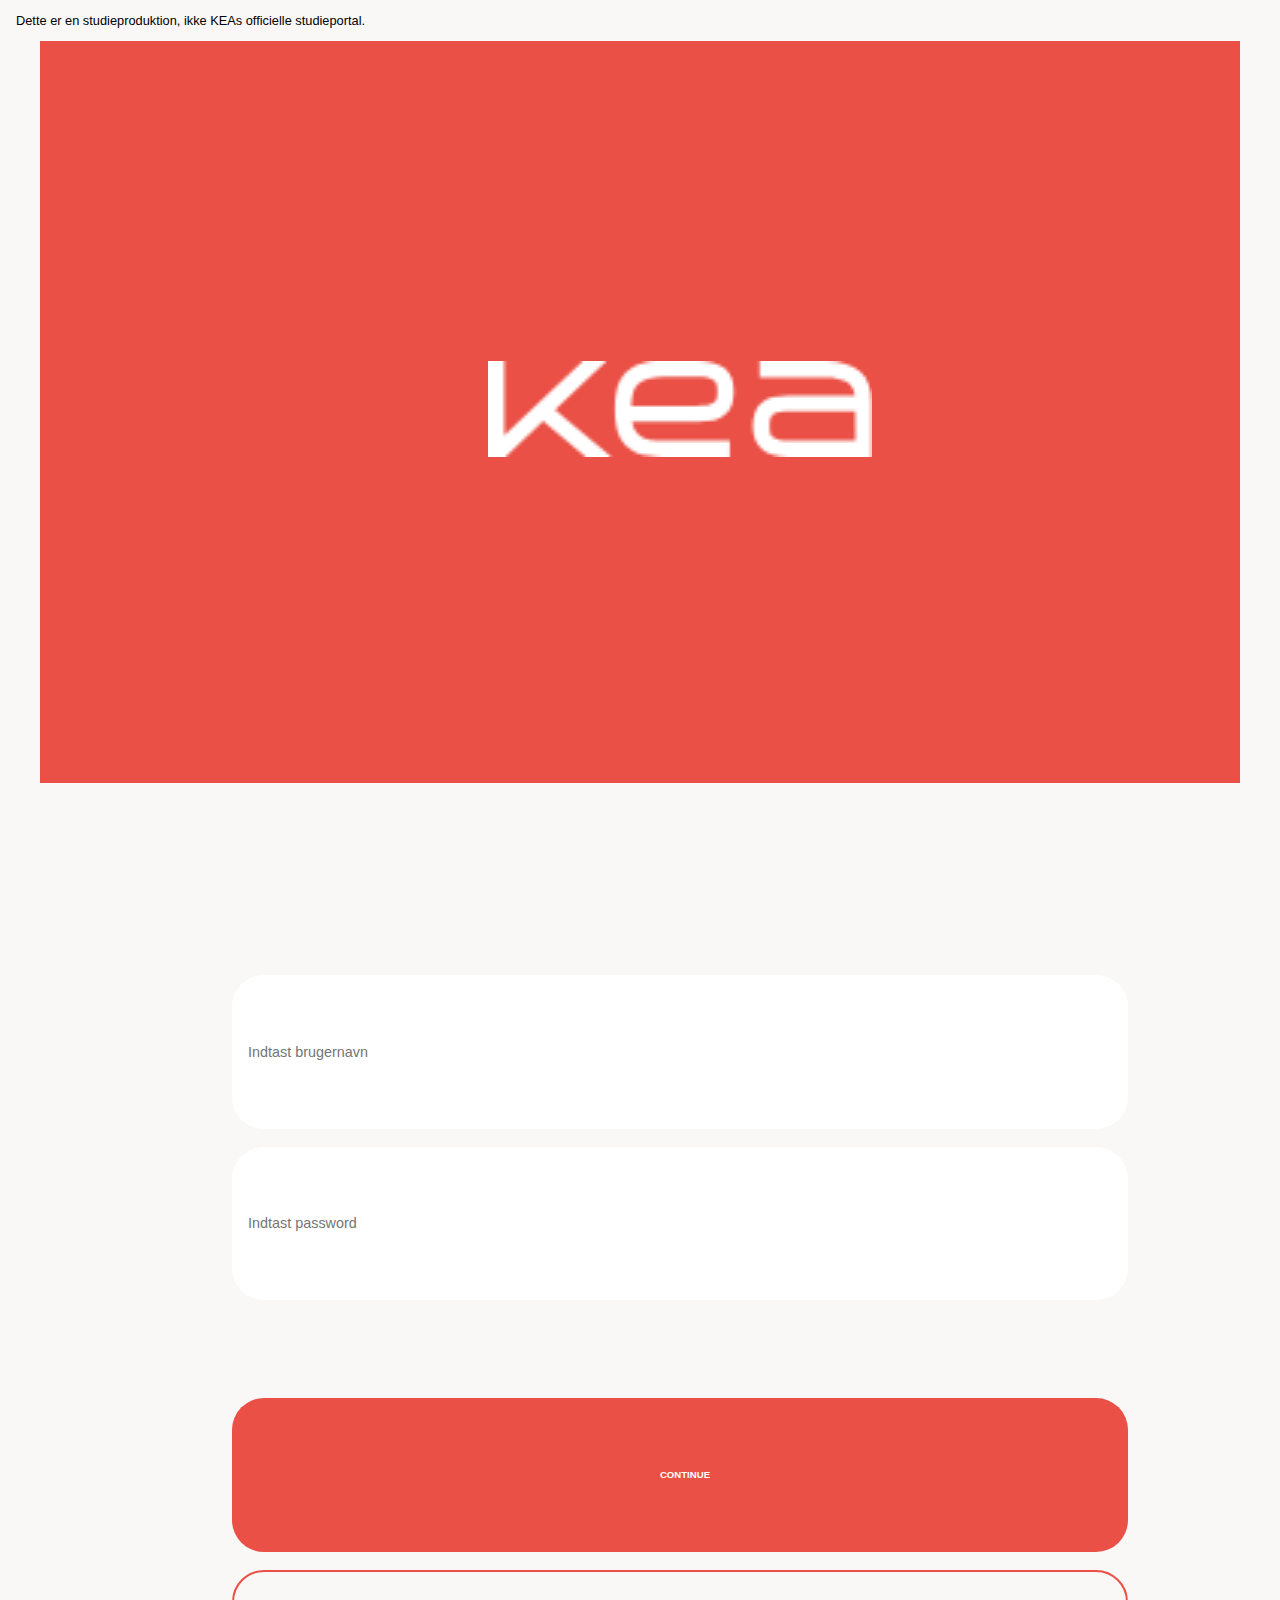
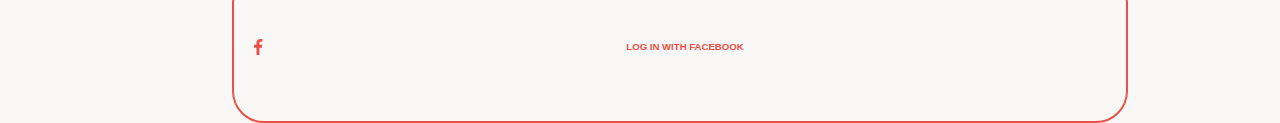
<file: index.html>
<!DOCTYPE html>
<html lang="da">

<head>
    <meta charset="utf-8">
    <meta name="viewport" content="width=device-width, initial-scale=1.0">
    <title>Kea fronter</title>
    <link rel="stylesheet" href="style.css">
    <meta name="robots" content="noindex">
</head>

<body>
    <p>Dette er en studieproduktion, ikke KEAs officielle studieportal.</p>

    <section>

        <div id="login_header">
            <img id="kea_logo" src="billeder/kea_logo.png" alt="kealogo">

        </div>

        <div id="login_section">

            <form id="login_formular" action="forside.html">

                <input class="formgroup" type="text" placeholder="Indtast brugernavn">
                <br><br>
                <input class="formgroup" type="text" placeholder="Indtast password">
                <br><br>
                <input id="continue_knap" class="formgroup2" type="submit" value="Continue">
                <br><br>
                <input class="formgroup3" type="submit" value="Log in with facebook">


            </form>
        </div>
        <div>
        </div>

    </section>





    <script src="script.js"></script>
</body></html>
</file>
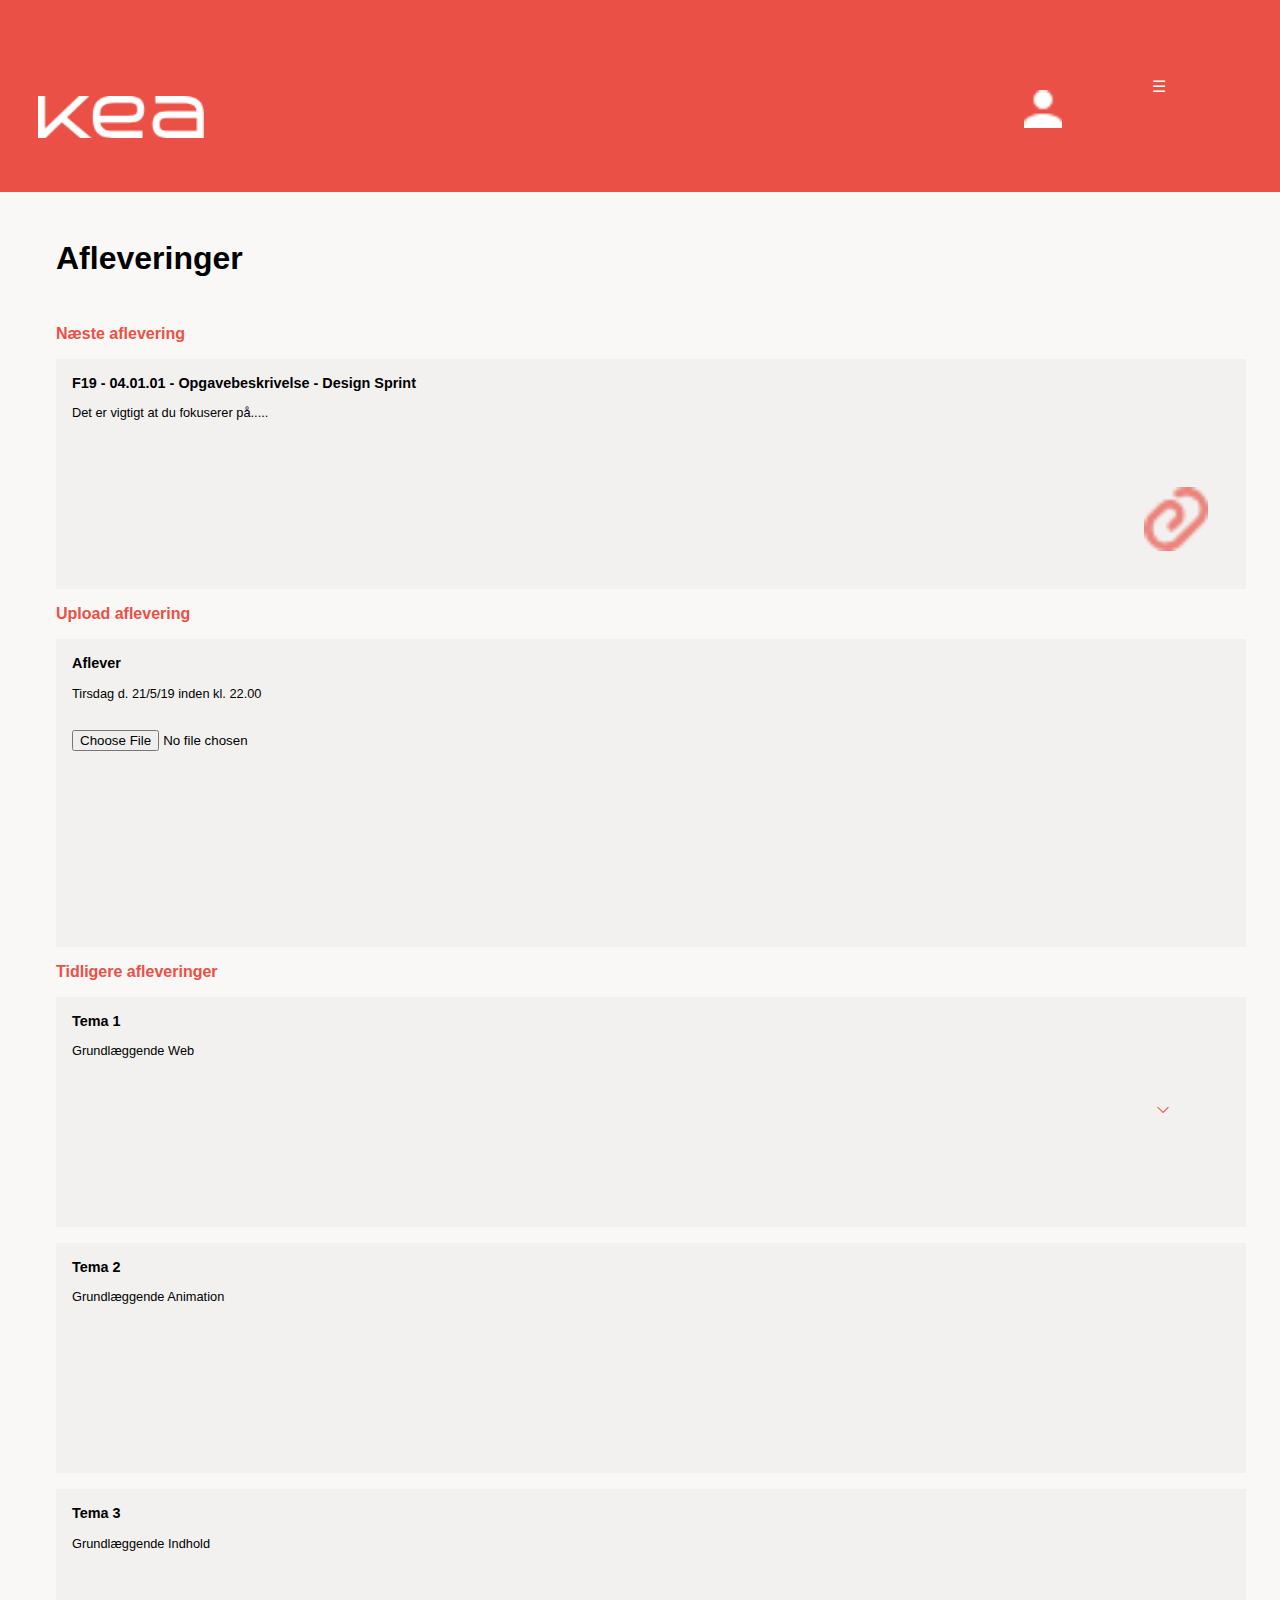
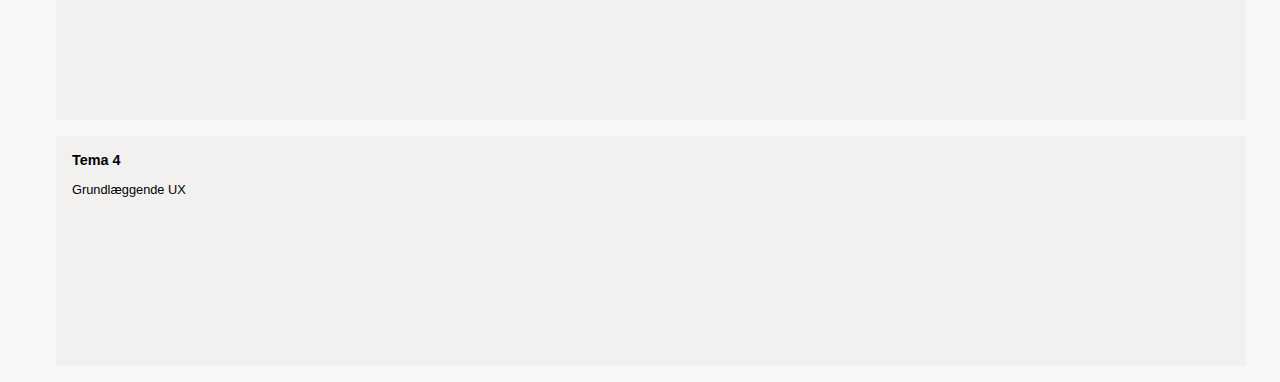
<file: afleveringer.html>
<!DOCTYPE html>
<html lang="da">
<head>
    <meta charset="utf-8">
    <meta name="viewport" content="width=device-width, initial-scale=1.0">
    <title>Afleveringer</title>
    <link rel="stylesheet" href="style.css">
    <meta name="robots" content="noindex">
</head>




<body>

    <header>
        <div id="menu">
            <div id="kealogo_menu">
            </div>

            <div id="profil_logo">
            </div>

            <nav>
                <div id="menuknap">☰</div>
                <div id="menu_list" class="hidden">
                    <ul>
                        <li id="aktuelt_burger"><a href="forside.html">Aktuelt</a></li>
                        <li> <a href="forside.html">Skema</a></li>
                        <li> <a href="afleveringer.html">Afleveringer</a></li>
                        <li> <a href="forside.html">Materialer</a></li>
                        <li> <a href="forside.html">Chat</a></li>
                        <li> <a href="forside.html">Indstillinger</a></li>

                    </ul>
                    <div id="logud_burger">
                        <p>Log ud</p>
                    </div>
                </div>
            </nav>

        </div>

    </header>

    <section>

        <h1>Afleveringer</h1>

        <h2>Næste aflevering</h2>
        <div id="naeste_aflevering" class="aflevering_boks">
            <h3>F19 - 04.01.01 - Opgavebeskrivelse - Design Sprint</h3>
            <p>Det er vigtigt at du fokuserer på.....</p>
            <div id="aflevering_fil"></div>

        </div>

        <h2>Upload aflevering</h2>
        <div id="upload_aflevering" class="upload_boks">
            <h3>Aflever</h3>
            <p>Tirsdag d. 21/5/19 inden kl. 22.00</p>

            <form action="upload.php" method="post" enctype="multipart/form-data">

                <input type="file" name="fileToUpload" id="fileToUpload">

            </form>

        </div>

        <h2>Tidligere afleveringer</h2>
        <div id="tema1_aflevering" class="aflevering_boks">
            <h3>Tema 1</h3>
            <p>Grundlæggende Web</p>
            <div id="aflevering_knap">⌵</div>
            <ul id="aflevering_list" class="hidden">
                <li class="aflevering_udvidet">
                    <h3>04.01.01 - Opgavebeskrivelse - Design Sprint</h3>
                    <p>Dit filnavn</p>
                </li>
                <li class="aflevering_udvidet">
                    <h3>04.01.01 - Opgavebeskrivelse - Design Sprint</h3>
                    <p>Dit filnavn</p>
                </li>
                <li class="aflevering_udvidet">
                    <h3>04.01.01 - Opgavebeskrivelse - Design Sprint</h3>
                    <p>Dit filnavn</p>
                </li>
            </ul>

        </div>
        <div id="tema2_aflevering" class="aflevering_boks">
            <h3>Tema 2</h3>
            <p>Grundlæggende Animation</p>
        </div>
        <div id="tema3_aflevering" class="aflevering_boks">
            <h3>Tema 3</h3>
            <p>Grundlæggende Indhold</p>
        </div>
        <div id="tema4_aflevering" class="aflevering_boks">
            <h3>Tema 4</h3>
            <p>Grundlæggende UX</p>
        </div>







    </section>



    <script src="script.js"></script>
</body></html>
</file>
<file: style.css>
* {
    box-sizing: border-box;
}

:root {
    --color-red: #EA5045;
    --color-grey: #FAF7F7;
}

body {
    margin: 0;
    background-color: var(--color-grey);

}


img {
    width: 100%;

}

section {
    max-width: 1200px;

    margin: 0 auto;
    width: 100%;

}



h1 {
    font-family: sans-serif;
    margin: 1rem;
    margin-top: 3rem;
    margin-bottom: 3rem;
}

h2 {
    color: var(--color-red);
    font-family: sans-serif;
    margin: 1rem;
    font-size: 1rem;
}

h3 {
    font-family: sans-serif;
    font-size: 0.9rem;
    padding-top: 1rem;
    padding-left: 1rem;
}

p {
    font-family: sans-serif;
    font-size: 0.8rem;
    padding-left: 1rem;
}

#login_header {
    background-color: var(--color-red);
    width: 100%;
    height: 58vw;
    position: relative;

}


#kea_logo {
    position: absolute;
    width: 30vw;
    top: 25vw;
    left: 35vw;
}

#login_formular {
    position: absolute;
    top: 15vw;
    left: 15vw;
}

#login_section {
    position: relative;
}

#continue_knap {
    margin-top: 5rem;
}

.formgroup {
    width: 70vw;
    height: 12vw;
    border-radius: 2rem;
    border-style: none;
    color: var(--color-red);
    padding-left: 1rem;
    font-size: 0.9rem;

}

.formgroup2 {
    width: 70vw;
    height: 12vw;
    border-radius: 2rem;
    border-style: none;
    color: white;
    padding-left: 1rem;
    font-size: 0.9rem;
    background-color: var(--color-red);
    text-transform: uppercase;
    font-size: 0.6rem;
    font-weight: bolder;

}

.formgroup3 {
    width: 70vw;
    height: 12vw;
    border-radius: 2rem;
    border-style: solid;
    border-color: var(--color-red);
    color: var(--color-red);
    padding-left: 1rem;
    font-size: 0.9rem;
    background-color: var(--color-grey);
    text-transform: uppercase;
    font-size: 0.6rem;
    border-width: 0.15rem;
    font-weight: bolder;
    background-image: url(billeder/facebook.png);
    background-repeat: no-repeat;
    background-position: 1rem;



}

#menu {
    width: 100%;
    max-width: none;
    background-color: var(--color-red);
    height: 15vw;
    position: relative;


}

#kealogo_menu {
    background-image: url(billeder/kea_logo.png);
    background-size: 100%;
    width: 13vw;
    height: 3.8vw;
    background-repeat: no-repeat;
    position: absolute;
    top: 7.5vw;
    left: 3vw;
    z-index: 15;

}

#profil_logo {
    background-image: url(billeder/profillogo.png);
    background-size: 100%;
    width: 3vw;
    height: 3vw;
    background-repeat: no-repeat;
    position: absolute;
    top: 7vw;
    left: 80vw;
    z-index: 15;
}


#galleri {
    margin: 1rem;

}

#materialer {
    background-image: url(Sk%C3%A6rmbillede%202019-05-28%20kl.%2009.57.19.png);
    width: 30vw;
    height: 30vw;
    background-size: 100%;
}

#skema {
    background-image: url(billeder/skema.png);
    width: 30vw;
    height: 30vw;
    background-size: 100%;

}

#notifikation {
    background-image: url(billeder/notifikationer.png);
    width: 30vw;
    height: 30vw;
    background-size: 100%;
    margin-right: 1.5rem;
}

#column1,
#column2,
#column3,
#column4 {
    display: flex;
    justify-content: space-around;

}

#column2,
#column3,
#column4 {
    margin-top: 1rem;
}


#tech_lounge {
    background-image: url(billeder/techlounge.png);
    width: 61.5vw;
    height: 30vw;
    background-size: 100%;


}

#mail {
    background-image: url(billeder/skema.png);
    width: 30vw;
    height: 30vw;
    background-size: 100%;
    margin-right: 1.5rem;

}

#favoritter {
    background-image: url(billeder/favoritter.png);
    width: 30vw;
    height: 30vw;
    background-size: 100%;
}

#grupper {
    background-image: url(billeder/grupper.png);
    width: 30vw;
    height: 30vw;
    background-size: 100%;

}

#chat {
    background-image: url(billeder/chat.png);
    width: 30vw;
    height: 30vw;
    background-size: 100%;
    margin-right: 1.5rem;
}

#soeg {
    background-image: url(billeder/soeg.png);
    width: 30vw;
    height: 30vw;
    background-size: 100%;
}

#afleveringer {
    background-image: url(billeder/afleveringer.png);
    width: 30vw;
    height: 30vw;
    background-size: 100%;
    margin-top: 1rem;

}

#aktuelt {
    background-image: url(billeder/aktuelt.png);
    width: 61.5vw;
    height: 63vw;
    background-size: 100%;
    margin-right: 1.5rem;
}

.hidden {
    /*    display: none;*/
    /*    transform: scale(0);*/
    transform: translateX(-100%);
    /*    opacity: 0;*/
    display: none;
}

#menuknap {
    display: inline-block;
    font-family: sans-serif;
    color: white;
    cursor: pointer;
    position: absolute;
    top: 6vw;
    left: 90vw;
    z-index: 15;


}



#menu_list {
    list-style-type: none;
    transition: transform .3s;
    background-color: #3F3140;
    height: 180vw;
    margin-top: -4vw;
    text-align: center;
    position: relative;
    z-index: 10;


}

a {
    font-family: sans-serif;
    text-decoration: none;
    color: #F58E81;
    font-size: 4.5vw;
    font-weight: bolder;



}



li {
    margin-bottom: 3rem;
    list-style-type: none;
}

#aflevering_list li{
    margin-bottom: 0;
}

#aktuelt_burger {
    padding-top: 40vw;
}

#logud_burger {

    height: 12vw;
    background-color: #F58E81;
    margin-left: -10vw;
    margin-top: 15.6rem;

}

#logud_burger p {
    font-family: sans-serif;
    font-size: 4.5vw;
    color: white;
    font-weight: bolder;
    line-height: 3rem;
}

.aflevering_boks {
    width: 93vw;
    height: 18vw;
    background-color: #F2F1F0;
    margin: 1rem;
    position: relative;

}

.upload_boks {
    width: 93vw;
    height: 24vw;
    background-color: #F2F1F0;
    margin: 1rem;
    position: relative;
}

#aflevering_fil {
    background-image: url(billeder/Attachment.png);
    width: 5vw;
    height: 5vw;
    background-size: 100%;
    position: absolute;
    left: 85vw;
    top: 10vw;
}

#fileToUpload {
    padding-left: 1rem;
    padding-top: 1rem
}

#aflevering_knap {
    display: inline-block;
    font-family: sans-serif;
    color: red;
    cursor: pointer;
    position: absolute;
    top: 8vw;
    left: 86vw;


}

.aflevering_udvidet {
    border: solid 1px;
    border-color: lightgray;
    width: 93vw;
    height: 18vw;
    margin-left: -2.5rem;
    position: relative;
    z-index: 10;
    background-color: white;


}

#tema1_aflevering {
    position: relative;
    z-index: 1;
}
</file>
